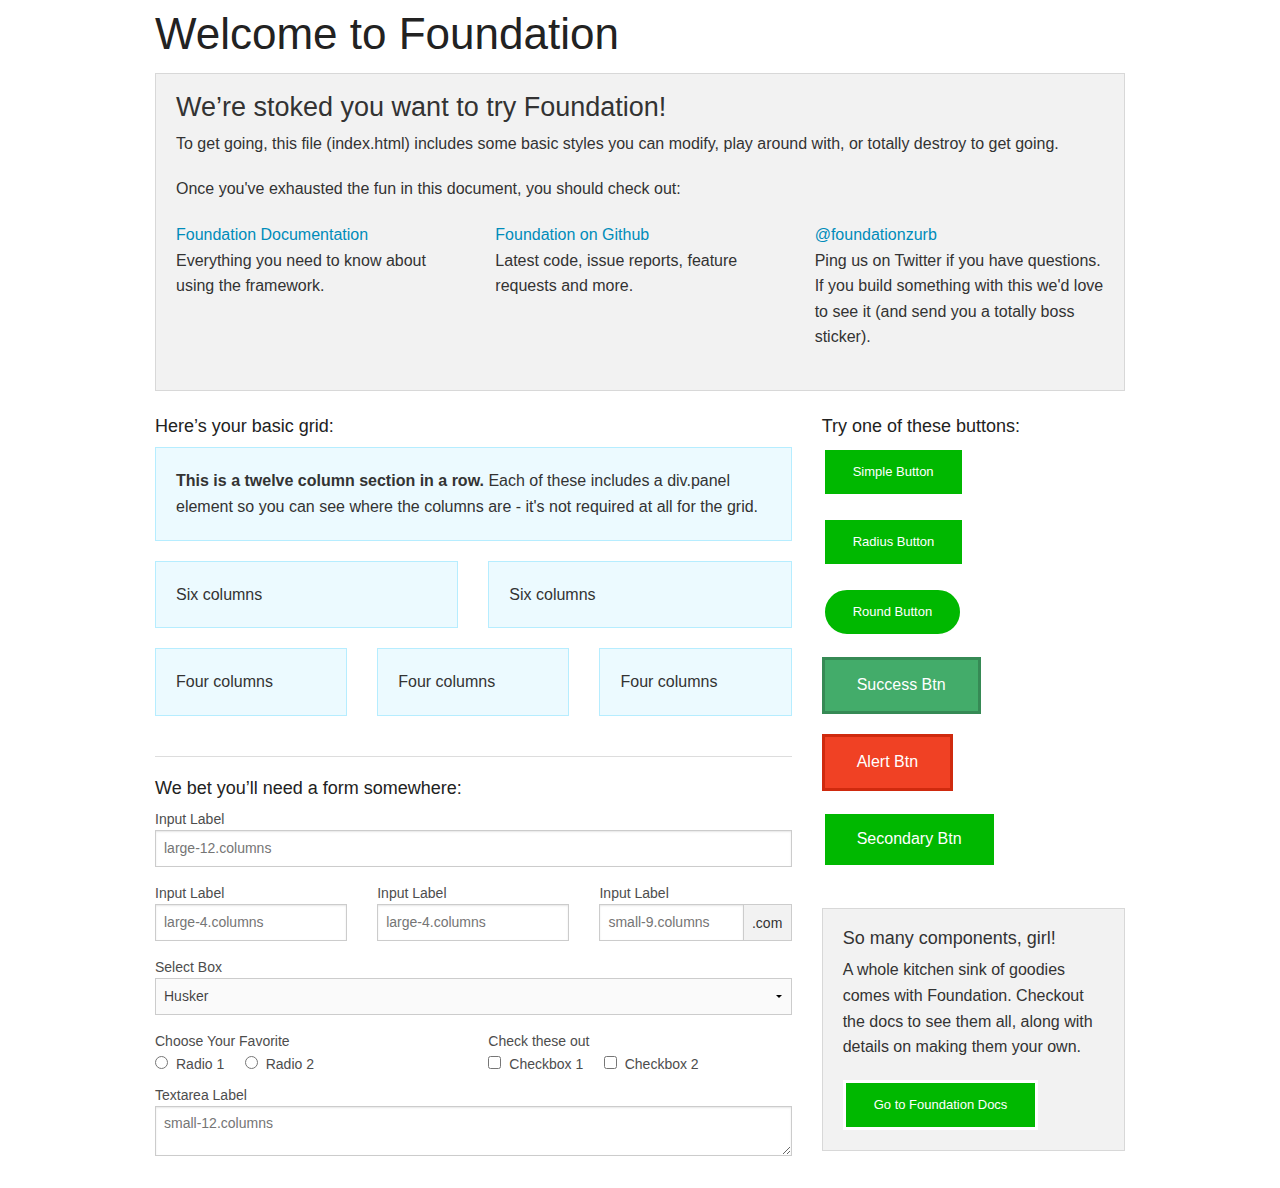
<file: foundation-5.4.0/index.html>
<!doctype html>
<html class="no-js" lang="en">
  <head>
    <meta charset="utf-8" />
    <meta name="viewport" content="width=device-width, initial-scale=1.0" />
    <title>Foundation | Welcome</title>
    <link rel="stylesheet" href="css/foundation.css" />
    <script src="js/vendor/modernizr.js"></script>
  </head>
  <body>
    
    <div class="row">
      <div class="large-12 columns">
        <h1>Welcome to Foundation</h1>
      </div>
    </div>
    
    <div class="row">
      <div class="large-12 columns">
      	<div class="panel">
	        <h3>We&rsquo;re stoked you want to try Foundation! </h3>
	        <p>To get going, this file (index.html) includes some basic styles you can modify, play around with, or totally destroy to get going.</p>
	        <p>Once you've exhausted the fun in this document, you should check out:</p>
	        <div class="row">
	        	<div class="large-4 medium-4 columns">
	    		<p><a href="http://foundation.zurb.com/docs">Foundation Documentation</a><br />Everything you need to know about using the framework.</p>
	    	</div>
	        	<div class="large-4 medium-4 columns">
	        		<p><a href="http://github.com/zurb/foundation">Foundation on Github</a><br />Latest code, issue reports, feature requests and more.</p>
	        	</div>
	        	<div class="large-4 medium-4 columns">
	        		<p><a href="http://twitter.com/foundationzurb">@foundationzurb</a><br />Ping us on Twitter if you have questions. If you build something with this we'd love to see it (and send you a totally boss sticker).</p>
	        	</div>        
					</div>
      	</div>
      </div>
    </div>

    <div class="row">
      <div class="large-8 medium-8 columns">
        <h5>Here&rsquo;s your basic grid:</h5>
        <!-- Grid Example -->

        <div class="row">
          <div class="large-12 columns">
            <div class="callout panel">
              <p><strong>This is a twelve column section in a row.</strong> Each of these includes a div.panel element so you can see where the columns are - it's not required at all for the grid.</p>
            </div>
          </div>
        </div>
        <div class="row">
          <div class="large-6 medium-6 columns">
            <div class="callout panel">
              <p>Six columns</p>
            </div>
          </div>
          <div class="large-6 medium-6 columns">
            <div class="callout panel">
              <p>Six columns</p>
            </div>
          </div>
        </div>
        <div class="row">
          <div class="large-4 medium-4 small-4 columns">
            <div class="callout panel">
              <p>Four columns</p>
            </div>
          </div>
          <div class="large-4 medium-4 small-4 columns">
            <div class="callout panel">
              <p>Four columns</p>
            </div>
          </div>
          <div class="large-4 medium-4 small-4 columns">
            <div class="callout panel">
              <p>Four columns</p>
            </div>
          </div>
        </div>
        
        <hr />
                
        <h5>We bet you&rsquo;ll need a form somewhere:</h5>
        <form>
				  <div class="row">
				    <div class="large-12 columns">
				      <label>Input Label</label>
				      <input type="text" placeholder="large-12.columns" />
				    </div>
				  </div>
				  <div class="row">
				    <div class="large-4 medium-4 columns">
				      <label>Input Label</label>
				      <input type="text" placeholder="large-4.columns" />
				    </div>
				    <div class="large-4 medium-4 columns">
				      <label>Input Label</label>
				      <input type="text" placeholder="large-4.columns" />
				    </div>
				    <div class="large-4 medium-4 columns">
				      <div class="row collapse">
				        <label>Input Label</label>
				        <div class="small-9 columns">
				          <input type="text" placeholder="small-9.columns" />
				        </div>
				        <div class="small-3 columns">
				          <span class="postfix">.com</span>
				        </div>
				      </div>
				    </div>
				  </div>
				  <div class="row">
				    <div class="large-12 columns">
				      <label>Select Box</label>
				      <select>
				        <option value="husker">Husker</option>
				        <option value="starbuck">Starbuck</option>
				        <option value="hotdog">Hot Dog</option>
				        <option value="apollo">Apollo</option>
				      </select>
				    </div>
				  </div>
				  <div class="row">
				    <div class="large-6 medium-6 columns">
				      <label>Choose Your Favorite</label>
				      <input type="radio" name="pokemon" value="Red" id="pokemonRed"><label for="pokemonRed">Radio 1</label>
				      <input type="radio" name="pokemon" value="Blue" id="pokemonBlue"><label for="pokemonBlue">Radio 2</label>
				    </div>
				    <div class="large-6 medium-6 columns">
				      <label>Check these out</label>
				      <input id="checkbox1" type="checkbox"><label for="checkbox1">Checkbox 1</label>
				      <input id="checkbox2" type="checkbox"><label for="checkbox2">Checkbox 2</label>
				    </div>
				  </div>
				  <div class="row">
				    <div class="large-12 columns">
				      <label>Textarea Label</label>
				      <textarea placeholder="small-12.columns"></textarea>
				    </div>
				  </div>
				</form>
      </div>     

      <div class="large-4 medium-4 columns">
			  <h5>Try one of these buttons:</h5>
			  <p><a href="#" class="small button">Simple Button</a><br/>
        <a href="#" class="small radius button">Radius Button</a><br/>
        <a href="#" class="small round button">Round Button</a><br/>            
        <a href="#" class="medium success button">Success Btn</a><br/>
        <a href="#" class="medium alert button">Alert Btn</a><br/>
        <a href="#" class="medium secondary button">Secondary Btn</a></p>           
				<div class="panel">
        	<h5>So many components, girl!</h5>
        	<p>A whole kitchen sink of goodies comes with Foundation. Checkout the docs to see them all, along with details on making them your own.</p>
        	<a href="http://foundation.zurb.com/docs/" class="small button">Go to Foundation Docs</a>          
        </div>
      </div>
    </div>
    
    <script src="js/vendor/jquery.js"></script>
    <script src="js/foundation.min.js"></script>
    <script>
      $(document).foundation();
    </script>
  </body>
</html>
</file>
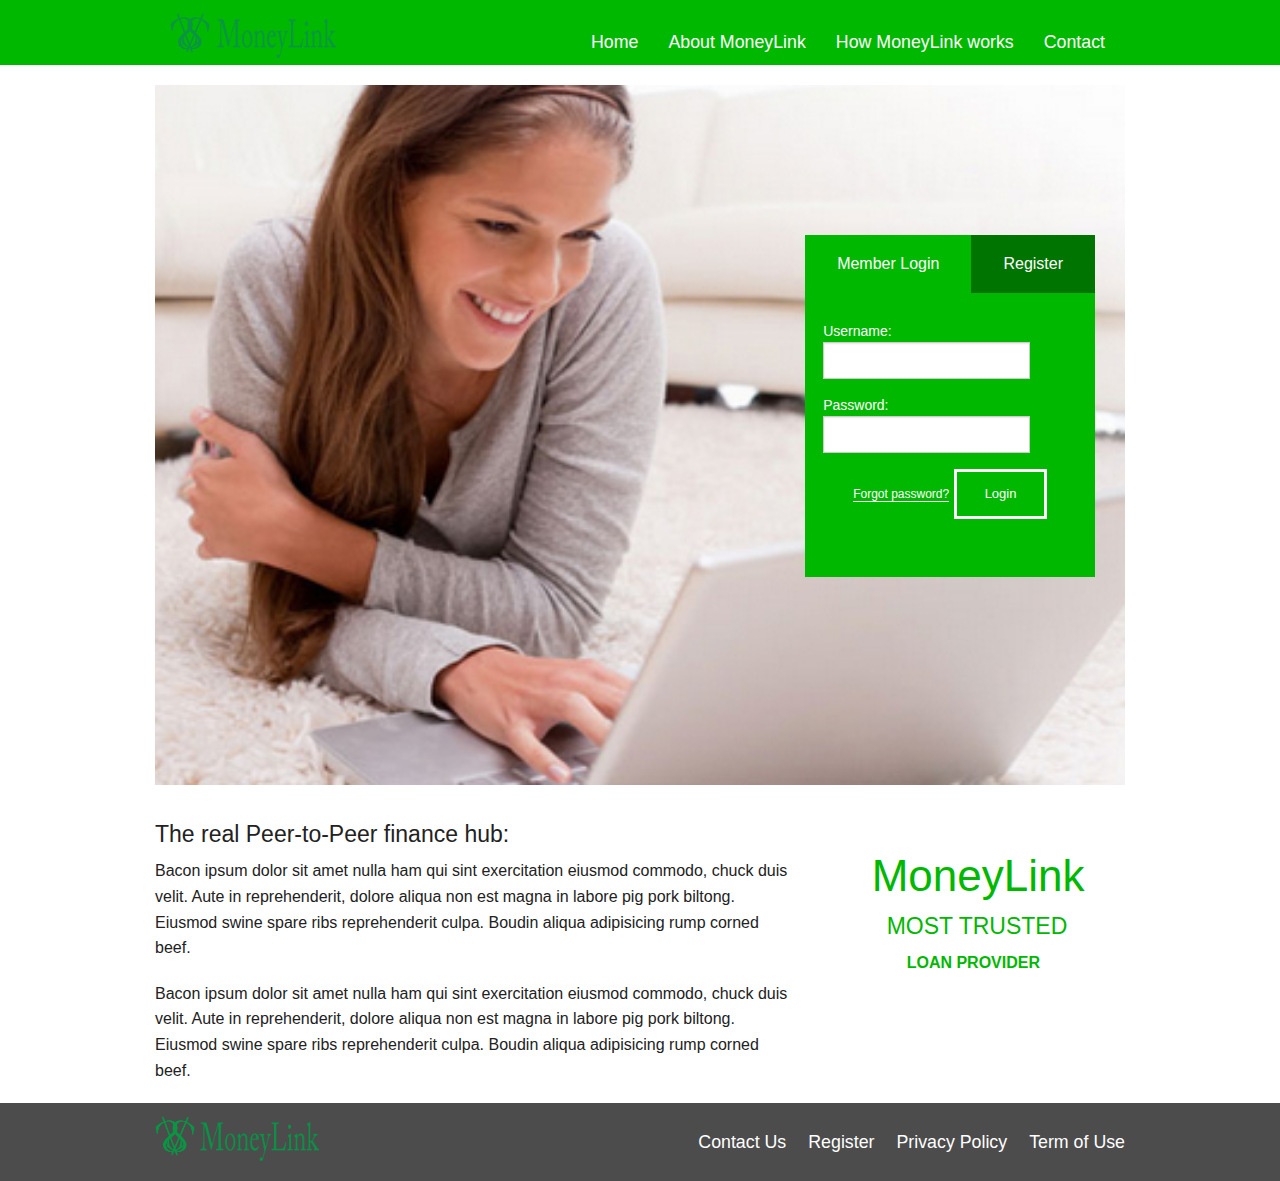
<file: views/index.html>
<!DOCTYPE html>
<header>
  <link rel="stylesheet" href="../foundation-5.4.0/css/foundation.css">
  <link rel="stylesheet" href="../foundation-5.4.0/css/css_self.css">
</header>
<body>

  <! navigation bar -->
      <nav class="top-bar" data-topbar role="navigation">
        <ul class="title-area">
          <li class="name">
           <img id="logo" src="../foundation-5.4.0/img/logos.png">
           <img id="font" src="../foundation-5.4.0/img/font.png">
           <!--             <a href="/">MoneyLink</a></h1> -->
         </li>
         <!-- Remove the class "menu-icon" to get rid of menu icon. Take out "Menu" to just have icon alone -->
         <li class="toggle-topbar menu-icon"><a href="#"><span>Menu</span></a></li>
       </ul>
       <section class="top-bar-section">
        <!-- Right Nav Section -->
        <ul class="right">
          <li><a href="/">Home</a></li>
          <li><a href="#">About MoneyLink</a></li>
          <li><a href="#">How MoneyLink works</a></li>
          <li><a href="#">Contact</a></li>
        </ul>
      </section>
    </nav>


<div class="row" id="row_height">
  <div class="large-12 columns">
    <div id="back_pic" class="large-12 columns">
      <div class="right">
        <div class="large-12 columns" id="login">


          <! login and register box -->

          <ul class="tabs" data-tab role="tablist">
            <li class="tab-title active" role="presentational"><a href="#panel2-1" role="tab" tabindex="0" aria-selected="true" controls="panel2-1">Member Login</a></li>
            <li class="tab-title" role="presentational"><a href="#panel2-2" role="tab" tabindex="0"aria-selected="false" controls="panel2-2">Register</a></li>
          </ul>

          <div class="tabs-content" id="login_tab">
            <section role="tabpanel" aria-hidden="false" class="content active" id="panel2-1">
              <form>
                <div class="row">
                  <div class="large-10 columns">
                    <label id="label">Username:
                      <input type="text"/>
                    </label>
                  </div>
                </div>
                <div class="row">
                  <div class="large-10 columns">
                    <label id="label">Password:
                      <input type="text"/>
                    </label>
                  </div>
                </div>
                <p><a href="#" id="pw">Forgot password?</a>
                  <a href="#" class="secondary small button">Login</a></p>

                </form>
              </section>

              <section role="tabpanel" aria-hidden="true" class="content" id="panel2-2">
                <form>
                  <div class="row">
                    <div class="large-10 columns">
                      <div class="row">
                        <div class="large-4 columns">
                          <label for="right-label" class="right inline" id="label">Email Address*:</label>
                        </div>
                        <div class="large-7 columns">
                          <input type="text" id="right-label">
                          <div class="right">
                            <a class="round tiny button">Check Availability</a>
                          </div>
                        </div>
                      </div>
                    </div>
                  </div>


                  <div class="row">
                    <div class="small-10 columns">
                      <div class="row">
                        <div class="small-4 columns">
                          <label for="right-label" class="right inline" id="label">Password*:</label>
                        </div>
                        <div class="small-7 columns">
                          <input type="text" id="right-label">
                        </div>
                      </div>
                    </div>
                  </div>
                  <div class="row">
                    <div class="small-10 columns">
                      <div class="row">
                        <div class="small-5 columns">
                          <label for="right-label" class="right inline" id="label">Retype Password*:</label>
                        </div>
                        <div class="small-7 columns">
                          <input type="text" id="right-label">
                        </div>
                      </div>
                    </div>
                  </div>

                  <div class="row">
                    <div class="small-10 columns">
                     <input id="checkbox1" type="checkbox"><label for="checkbox1" id="label">I have read and accept terms and conditions</label>
                     <div class="right" id="register_button">
                       <p><a href="#" class="secondary small button">Register</a></p>
                     </div>
                   </div>
                 </div>
               </form>
             </section>
           </div>
         </div>
       </div>
     </div>
   </div>
 </div>


 <div class="row">

  <div class="large-8 columns">
    <h4>The real Peer-to-Peer finance hub:</h4>
    <p>Bacon ipsum dolor sit amet nulla ham qui sint exercitation eiusmod commodo, chuck duis velit. Aute in reprehenderit, dolore aliqua non est magna in labore pig pork biltong. Eiusmod swine spare ribs reprehenderit culpa. Boudin aliqua adipisicing rump corned beef.</p>
    <p>Bacon ipsum dolor sit amet nulla ham qui sint exercitation eiusmod commodo, chuck duis velit. Aute in reprehenderit, dolore aliqua non est magna in labore pig pork biltong. Eiusmod swine spare ribs reprehenderit culpa. Boudin aliqua adipisicing rump corned beef.</p>
  </div>

  <div class="large-4 columns">
    <h1 id="word1">MoneyLink</h1>
    <h4 id="word2">MOST TRUSTED</h4>
    <p id="word3">LOAN PROVIDER</p>
  </div>

</div>



<footer>
    <div class="row">
      <div class="large-6 columns">
        <p><img id="logo" src="../foundation-5.4.0/img/logos.png">
                   <img id="font" src="../foundation-5.4.0/img/font.png"></p>
      </div>
      <div class="large-6 columns">
        <ul class="inline-list right">
          <li><a href="#" id="bottom_links">Contact Us</a></li>
          <li><a href="#" id="bottom_links">Register</a></li>
          <li><a href="#" id="bottom_links">Privacy Policy</a></li>
          <li><a href="#" id="bottom_links">Term of Use</a></li>
        </ul>
      </div>
    </div>

  <script src="../foundation-5.4.0/js/vendor/jquery.js"></script>
  <script src="../foundation-5.4.0/js/foundation/foundation.js"></script>
  <script src="../foundation-5.4.0/js/foundation/foundation.topbar.js"></script>
  <script src="../foundation-5.4.0/js/foundation/foundation.tab.js"></script> 
  <script>
  $(document).foundation();
  </script>   
</body>
</html>
</file>
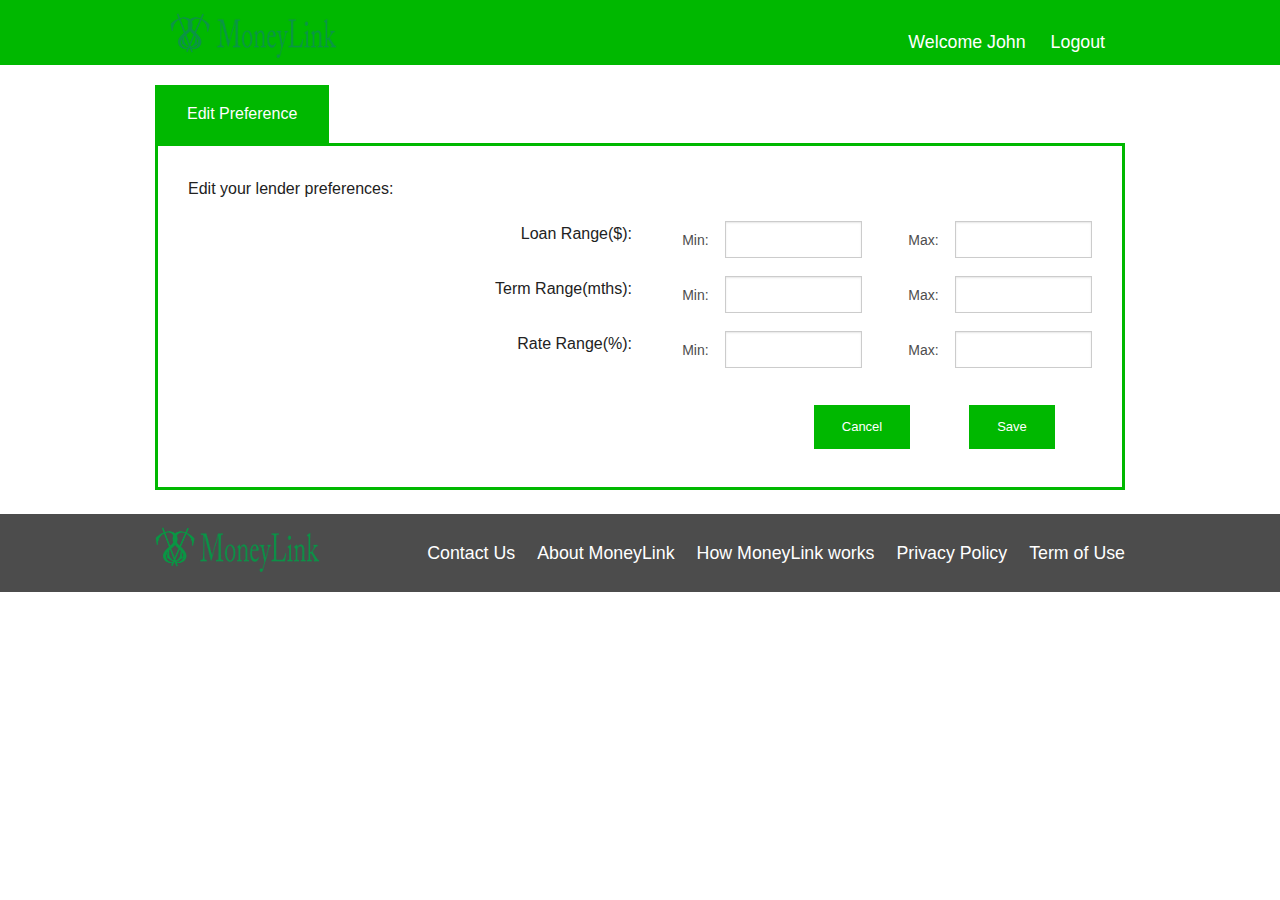
<file: views/editprefs.html>
<!DOCTYPE html>
<header>
  <link rel="stylesheet" href="../foundation-5.4.0/css/foundation.css">
  <link rel="stylesheet" href="../foundation-5.4.0/css/css_self.css">

</header>
<body>


  <! navigation bar -->

  <nav class="top-bar" data-topbar role="navigation">
    <ul class="title-area">
      <li class="name">
       <img id="logo" src="../foundation-5.4.0/img/logos.png">
       <img id="font" src="../foundation-5.4.0/img/font.png">
     </li>
     <!-- Remove the class "menu-icon" to get rid of menu icon. Take out "Menu" to just have icon alone -->
     <li class="toggle-topbar menu-icon"><a href="index.html"><span>Menu</span></a></li>
   </ul>
   <section class="top-bar-section">
    <!-- Right Nav Section -->
    <ul class="right">
      <li><a href="#" id="welcome">Welcome John</a></li> 
      <li><a href="index.html">Logout</a></li>

    </ul>
  </section>
</nav>


<div class="row">
  <div class="large-12 columns">

    <! tab titles -->
    <ul class="tabs" data-tab role="tablist">
      <li class="tab-title active" role="presentational"><a href="#panel2-1" role="tab" tabindex="0" aria-selected="true" controls="panel2-1">Edit Preference</a></li>
    </ul>

    <div class="tabs-content"  id="main_tab">

      <! edit preference page -->
      <section role="tabpanel" aria-hidden="false" class="content active" id="panel2-1">
        <div class="large-12 columns">
          <p>Edit your lender preferences:</p>
          <form>
            <div class="row">
              <div class="large-12 columns"  id="prefs_form">
                <div class="row">
                    <div class="large-6 columns">
                      <div class="right inline">
                      <p>Loan Range($):
                        </div>
                      </div>
                        <div class="large-1 columns">
                    <label for="right-label" class="right inline">Min:</label>
                  </div>
                  <div class="large-2 columns">
                    <input type="text" id="right-label">
                  </div>
                  <div class="large-1 columns">
                    <label for="right-label" class="right inline">Max:</label>
                  </div>
                  <div class="large-2 columns">
                    <input type="text" id="right-label">
                  </div>
                  </p>
                  
                </div>
              </div>
            </div>

            <div class="row">
              <div class="large-12 columns"  id="prefs_form">
                <div class="row">
                    <div class="large-6 columns">
                    <div class="right inline">
                      <p>Term Range(mths):
                        </div>
                      </div>
                        <div class="large-1 columns">
                    <label for="right-label" class="right inline">Min:</label>
                  </div>

                  <div class="large-2 columns">
                    <input type="text" id="right-label">
                  </div>
                  <div class="large-1 columns">
                    <label for="right-label" class="right inline">Max:</label>
                  </div>
                  <div class="large-2 columns">
                    <input type="text" id="right-label">
                  </div>
                  
                </div>
              </div>
            </div>
            
            <div class="row">
              <div class="large-12 columns"  id="prefs_form">
                <div class="row">
                    <div class="large-6 columns">
                      <div class="right inline">
                      <p>Rate Range(%):
                        </div>
                      </div>
                        <div class="large-1 columns">
                    <label for="right-label" class="right inline">Min:</label>
                  </div>

                  <div class="large-2 columns">
                    <input type="text" id="right-label">
                  </div>
                  <div class="large-1 columns">
                    <label for="right-label" class="right inline">Max:</label>
                  </div>
                  <div class="large-2 columns">
                    <input type="text" id="right-label">
                  </div>
                  
                </div>
              </div>
            </div>
            
            </form>
          <div class="right" id="submit_button"> 
           <a href="#" class="secondary small button">Save</a>
         </div>
         <div class="right" id="cancel_button"> 
           <a href="#" class="secondary small button">Cancel</a>
         </div>
            </div>

          </div>
        </section>
      </div>
    </div>
  </div>




<footer>
  <div class="row">
    <div class="large-3 columns">
      <p><img id="logo" src="../foundation-5.4.0/img/logos.png">
       <img id="font" src="../foundation-5.4.0/img/font.png"></p>
     </div>
     <div class="large-9 columns">
      <ul class="inline-list right">
        <li><a href="#" id="bottom_links">Contact Us</a></li>
        <li><a href="#" id="bottom_links">About MoneyLink</a></li>
        <li><a href="#" id="bottom_links">How MoneyLink works</a></li>
        <li><a href="#" id="bottom_links">Privacy Policy</a></li>
        <li><a href="#" id="bottom_links">Term of Use</a></li>
      </ul>
    </div>
  </div>
</footer>

  <script src="../foundation-5.4.0/js/vendor/jquery.js"></script>
  <script src="../foundation-5.4.0/js/foundation/foundation.js"></script>
  <script src="../foundation-5.4.0/js/foundation/foundation.topbar.js"></script>
  <script src="../foundation-5.4.0/js/foundation/foundation.tab.js"></script>
  <script>
  $(document).foundation();
  </script>   
</body>
</html>
</file>
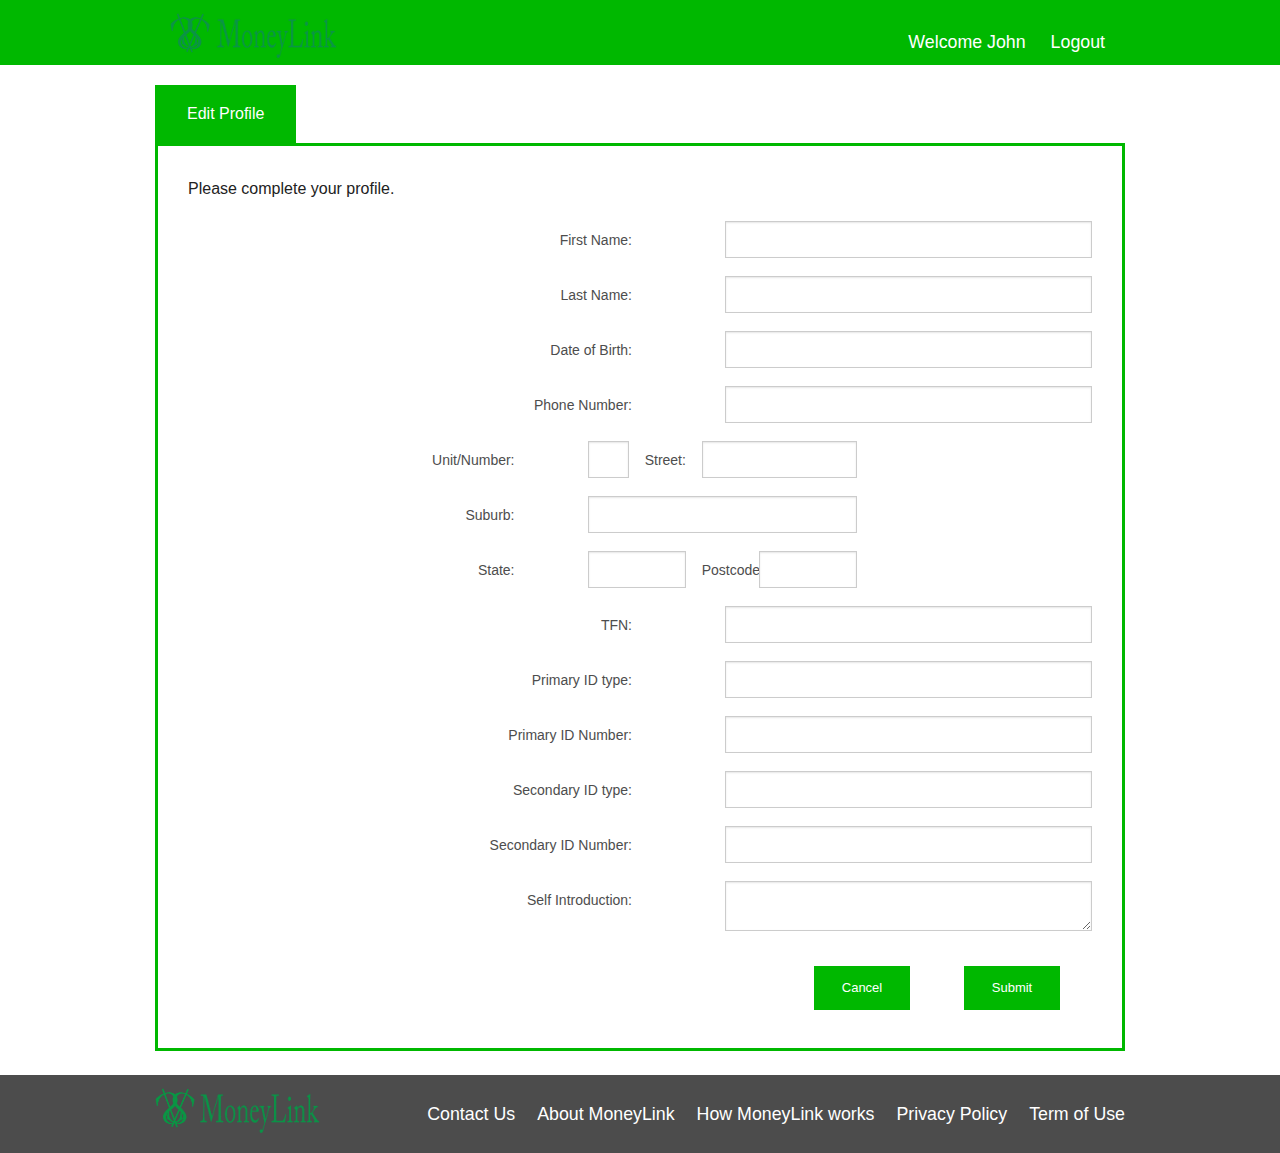
<file: views/editprofile.html>
<!DOCTYPE html>
<header>
  <link rel="stylesheet" href="../foundation-5.4.0/css/foundation.css">
  <link rel="stylesheet" href="../foundation-5.4.0/css/css_self.css">

</header>
<body>

  <! navigation bar -->

  <nav class="top-bar" data-topbar role="navigation">
    <ul class="title-area">
      <li class="name">
       <img id="logo" src="../foundation-5.4.0/img/logos.png">
       <img id="font" src="../foundation-5.4.0/img/font.png">
     </li>
     <!-- Remove the class "menu-icon" to get rid of menu icon. Take out "Menu" to just have icon alone -->
     <li class="toggle-topbar menu-icon"><a href="#"><span>Menu</span></a></li>
   </ul>
   <section class="top-bar-section">
    <!-- Right Nav Section -->
    <ul class="right">
      <li><a href="myprofile.html" id="welcome">Welcome John</a></li> 
      <li><a href="index.html">Logout</a></li>
    </ul>
  </section>
</nav>



<div class="row">
  <div class="large-12 columns">

    <! tab titles -->
    <ul class="tabs" data-tab role="tablist">
      <li class="tab-title active" role="presentational"><a href="#panel2-1" role="tab" tabindex="0" aria-selected="true" controls="panel2-1">Edit Profile</a></li>
    </ul>

    <div class="tabs-content"  id="main_tab">

      <! edit profile page -->
      <section role="tabpanel" aria-hidden="false" class="content active" id="panel2-1">
        <div class="large-12 columns">
          <p>Please complete your profile.</p>
          <form>
            <div class="row">
              <div class="large-12 columns"  id="profile_form">
                <div class="row">
                  <div class="large-6 columns">
                    <label for="right-label" class="right inline">First Name:</label>
                  </div>
                  <div class="large-5 columns">
                    <input type="text" id="right-label">
                  </div>
                </div>
              </div>
            </div>


            <div class="row">
              <div class="large-12 columns" id="profile_form">
                <div class="row">
                  <div class="large-6 columns">
                    <label for="right-label" class="right inline">Last Name:</label>
                  </div>
                  <div class="large-5 columns">
                    <input type="text" id="right-label">
                  </div>
                </div>
              </div>
            </div>
            <div class="row">
              <div class="large-12 columns" id="profile_form">
                <div class="row">
                  <div class="large-6 columns">
                    <label for="right-label" class="right inline">Date of Birth:</label>
                  </div>
                  <div class="large-5 columns">
                    <input type="text" id="right-label">
                  </div>
                </div>
              </div>
            </div>
            <div class="row">
              <div class="large-12 columns" id="profile_form">
                <div class="row">
                  <div class="large-6 columns">
                    <label for="right-label" class="right inline">Phone Number:</label>
                  </div>
                  <div class="large-5 columns">
                    <input type="text" id="right-label">
                  </div>
                </div>
              </div>
            </div>
            <div class="row">
              <div class="large-12 columns" id="profile_form2">
                <div class="row">
                  <div class="large-6 columns">
                    <label for="right-label" class=" right inline">Unit/Number:</label>
                  </div>
                  <div class="large-1 columns"id="space">n
                  </div>
                  <div class="large-1 columns">
                    <input type="text" id="right-label">
                  </div>
                  <div class="large-1 columns">
                    <label for="right-label" class="right inline">Street:</label>
                  </div>
                  <div class="large-3 columns">
                    <input type="text" id="right-label">
                  </div>
                </div>
              </div>
            </div>
            <div class="row">
              <div class="large-12 columns" id="profile_form2">
                <div class="row">
                  <div class="large-6 columns">
                    <label for="right-label" class=" right inline">Suburb:</label>
                  </div>
                  <div class="large-1 columns" id="space">n
                  </div>
                  <div class="large-5 columns">
                    <input type="text" id="right-label">
                  </div>
                </div>
              </div>
            </div>
            <div class="row">
              <div class="large-12 columns" id="profile_form2">
                <div class="row">
                  <div class="large-6 columns">
                    <label for="right-label" class=" right inline">State:</label>
                  </div>
                  <div class="large-1 columns" id="space">n
                  </div>
                  <div class="large-2 columns">
                    <input type="text" id="right-label">
                  </div>
                  <div class="large-1 columns">
                    <label for="right-label" class=" right inline">Postcode:</label>
                  </div>
                  <div class="large-2 columns">
                    <input type="text" id="right-label">
                  </div>
                </div>
              </div>
            </div>
            <div class="row">
              <div class="large-12 columns" id="profile_form">
                <div class="row">
                  <div class="large-6 columns">
                    <label for="right-label" class="right inline">TFN:</label>
                  </div>
                  <div class="large-5 columns">
                    <input type="text" id="right-label">
                  </div>
                </div>
              </div>
            </div>
            <div class="row">
              <div class="large-12 columns" id="profile_form">
                <div class="row">
                  <div class="large-6 columns">
                    <label for="right-label" class="right inline">Primary ID type:</label>
                  </div>
                  <div class="large-5 columns">
                    <input type="text" id="right-label">
                  </div>
                </div>
              </div>
            </div>
            <div class="row">
              <div class="large-12 columns" id="profile_form">
                <div class="row">
                  <div class="large-6 columns">
                    <label for="right-label" class="right inline">Primary ID Number:</label>
                  </div>
                  <div class="large-5 columns">
                    <input type="text" id="right-label">
                  </div>
                </div>
              </div>
            </div>
            <div class="row">
              <div class="large-12 columns" id="profile_form">
                <div class="row">
                  <div class="large-6 columns">
                    <label for="right-label" class="right inline">Secondary ID type:</label>
                  </div>
                  <div class="large-5 columns">
                    <input type="text" id="right-label">
                  </div>
                </div>
              </div>
            </div>
            <div class="row">
              <div class="large-12 columns" id="profile_form">
                <div class="row">
                  <div class="large-6 columns">
                    <label for="right-label" class="right inline">Secondary ID Number:</label>
                  </div>
                  <div class="large-5 columns">
                    <input type="text" id="right-label">
                  </div>
                </div>
              </div>
            </div>
            <div class="row">
              <div class="large-12 columns" id="profile_form">
                <div class="row">
                  <div class="large-6 columns">
                    <label for="right-label" class="right inline">Self Introduction:</label>
                  </div>
                  <div class="large-5 columns">
                    <textarea type="text" id="right-label"></textarea>
                  </div>
                </div>
              </div>
            </div>
          </form>
          
          <div class="right" id="submit_button"> 
           <a href="#" class="secondary small button">Submit</a>
         </div>
         <div class="right" id="cancel_button"> 
           <a href="#" class="secondary small button">Cancel</a>
         </div>

       </div>
     </section>
   </div>
 </div>
</div>



<! footer -->
<footer>

  <div class="row">
    <div class="large-3 columns">
      <p><img id="logo" src="../foundation-5.4.0/img/logos.png">
       <img id="font" src="../foundation-5.4.0/img/font.png"></p>
     </div>
     <div class="large-9 columns">
      <ul class="inline-list right">
        <li><a href="#" id="bottom_links">Contact Us</a></li>
        <li><a href="#" id="bottom_links">About MoneyLink</a></li>
        <li><a href="#" id="bottom_links">How MoneyLink works</a></li>
        <li><a href="#" id="bottom_links">Privacy Policy</a></li>
        <li><a href="#" id="bottom_links">Term of Use</a></li>
      </ul>
    </div>
  </div>

</footer>

<script src="../foundation-5.4.0/js/vendor/jquery.js"></script>
<script src="../foundation-5.4.0/js/foundation/foundation.js"></script>
<script src="../foundation-5.4.0/js/foundation/foundation.topbar.js"></script>
<script src="../foundation-5.4.0/js/foundation/foundation.tab.js"></script>
<script>
$(document).foundation();
</script>   
</body>
</html>
</file>
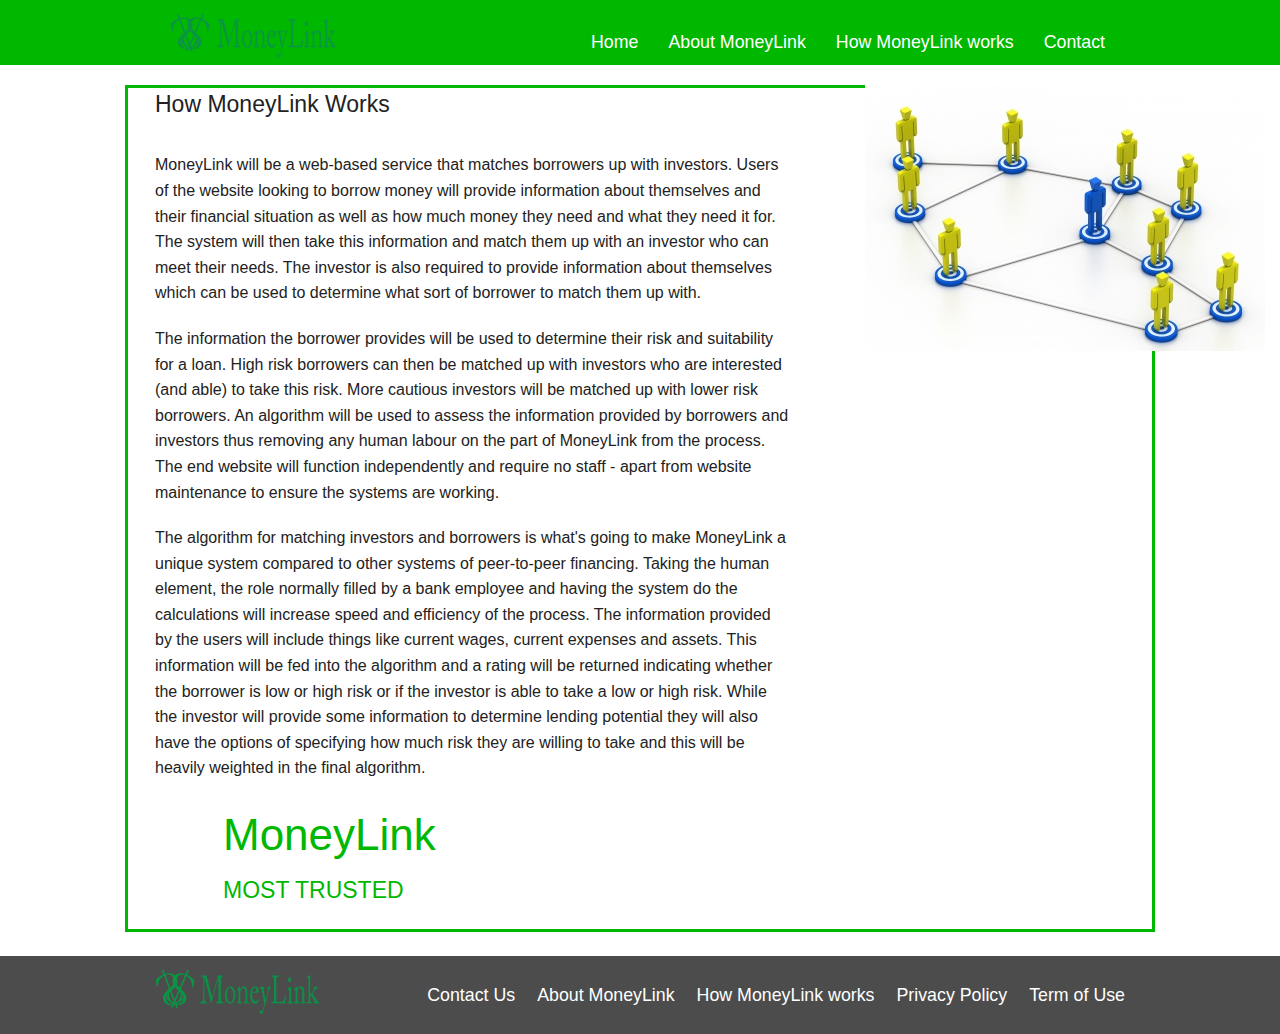
<file: views/hworks.html>
<!DOCTYPE html>
<header>
  <link rel="stylesheet" href="/foundation-5.4.0/css/foundation.css">
  <link rel="stylesheet" href="/foundation-5.4.0/css/css_self.css">

</header>
<body>


    <! navigation bar -->
      <nav class="top-bar" data-topbar role="navigation">
        <ul class="title-area">
          <li class="name">
           <img id="logo" src="/foundation-5.4.0/img/logos.png">
           <img id="font" src="/foundation-5.4.0/img/font.png">
           <!--             <a href="/">MoneyLink</a></h1> -->
         </li>
         <!-- Remove the class "menu-icon" to get rid of menu icon. Take out "Menu" to just have icon alone -->
         <li class="toggle-topbar menu-icon"><a href="#"><span>Menu</span></a></li>
       </ul>
       <section class="top-bar-section">
        <!-- Right Nav Section -->
        <ul class="right">
          <li><a href="index.html">Home</a></li>
          <li><a href="about_moneylink.html">About MoneyLink</a></li>
          <li><a href="hworks.html">How MoneyLink works</a></li>
          <li><a href="#">Contact</a></li>
        </ul>
      </section>
    </nav>

<!--pic in the right-->
<div class="right">

        <div class="large-12 columns" id="hwors">
        <img src="../foundation-5.4.0/img/hworks.jpg" />

</div>

</div>
<!--context in the left-->
<div class="row">
 <div class="row_left">
  <div class="large-8 columns">

    <h4 id="word4">How MoneyLink Works</h4>
    </br>
<p>
MoneyLink will be a web-based service that matches borrowers up with investors. 
Users of the website looking to borrow money will provide information about themselves and their financial situation as well as how much money they need and what they need it for. 
The system will then take this information and match them up with an investor who can meet their needs. 
The investor is also required to provide information about themselves which can be used to determine what sort of borrower to match them up with.
</p>
<p>
The information the borrower provides will be used to determine their risk and suitability for a loan. 
High risk borrowers can then be matched up with investors who are interested (and able) to take this risk. 
More cautious investors will be matched up with lower risk borrowers. 
An algorithm will be used to assess the information provided by borrowers and investors thus removing any human labour on the part of MoneyLink from the process. 
The end website will function independently and require no staff - apart from website maintenance to ensure the systems are working. 
</p>
<p>
The algorithm for matching investors and borrowers is what's going to make MoneyLink a unique system compared to other systems of peer-to-peer financing. 
Taking the human element, the role normally filled by a bank employee and having the system do the calculations will increase speed and efficiency of the process. 
The information provided by the users will include things like current wages, current expenses and assets. 
This information will be fed into the algorithm and a rating will be returned indicating whether the borrower is low or high risk or if the investor is able to take a low or high risk. 
While the investor will provide some information to determine lending potential they will also have the options of specifying how much risk they are willing to take and this will be heavily weighted in the final algorithm. 
</p>
</div>
<div class="row">
<div class="tabs-content"  id="main_tab">
  <div class="large-4 columns">
    <h1 id="word2">MoneyLink</h1>
    <h4 id="word2">MOST TRUSTED</h4>
    </div>
</div>
  
</div>
</div>
  </div>



<footer>
  <div class="row">
    <div class="large-3 columns">
      <p><img id="logo" src="/foundation-5.4.0/img/logos.png">
       <img id="font" src="/foundation-5.4.0/img/font.png"></p>
     </div>
     <div class="large-9 columns">
      <ul class="inline-list right">
        <li><a href="#" id="bottom_links">Contact Us</a></li>
        <li><a href="about_moneylink.html" id="bottom_links">About MoneyLink</a></li>
        <li><a href="hworks.html" id="bottom_links">How MoneyLink works</a></li>
        <li><a href="#" id="bottom_links">Privacy Policy</a></li>
        <li><a href="#" id="bottom_links">Term of Use</a></li>
      </ul>
    </div>
  </div>
</footer>

  <script src="/foundation-5.4.0/js/vendor/jquery.js"></script>
  <script src="/foundation-5.4.0/js/foundation/foundation.js"></script>
  <script src="/foundation-5.4.0/js/foundation/foundation.topbar.js"></script>
  <script src="/foundation-5.4.0/js/foundation/foundation.tab.js"></script>
  <script>
  $(document).foundation();
  </script>   
</body>
</html>
</file>
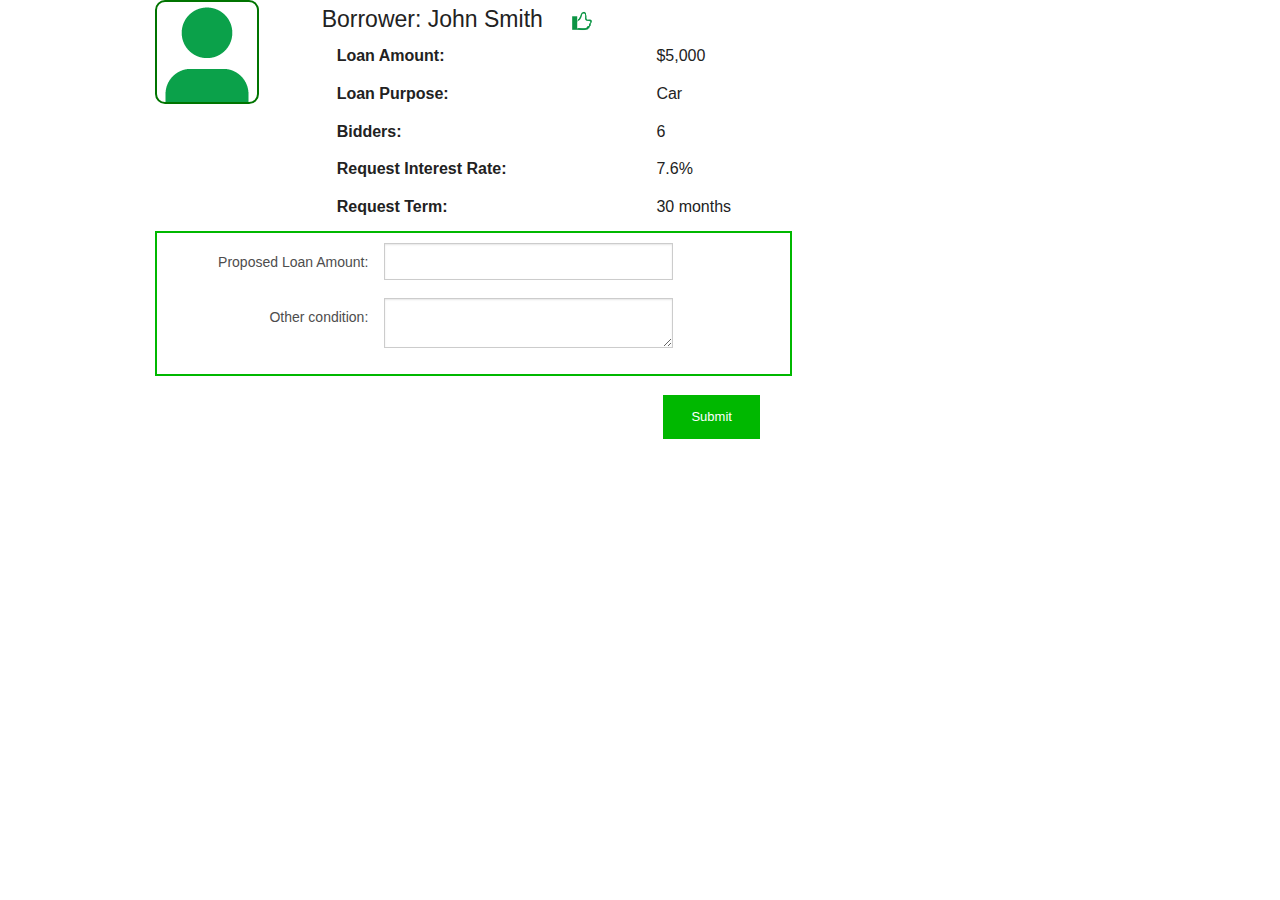
<file: views/make_bid.html>
<!DOCTYPE html>
<header>
  <link rel="stylesheet" href="../foundation-5.4.0/css/foundation.css">
  <link rel="stylesheet" href="../foundation-5.4.0/css/css_self.css">

</header>
<body>

<div class="row">
  <div class="large-12 columns">

    <! tab titles -->

      <! make bid page -->
<!--       <div class="row">  
      <div class="large-12 columns"> -->
          <div class="row">
          <div class="large-2 columns">
            <img src="../foundation-5.4.0/img/profile_pic.png" alt="Profile picture" class="profile_pic"/>
          </div>
          
          <div class="large-10 columns">
            <h4>Borrower: John Smith 
            <img src="../foundation-5.4.0/img/Thumbs-Up.png" alt="Thumbs Up" class="thumb" /></h4>
              <div class="large-10 columns">
            <dl>
                <dt>Loan Amount:</dt>
                <dd>$5,000</dd>
                <dt>Loan Purpose:</dt>
                <dd>Car</dd>
                <dt>Bidders:</dt>
                <dd>6</dd>
                <dt>Request Interest Rate:</dt>
                <dd>7.6%</dd>
                <dt>Request Term:</dt>
                <dd>30 months</dd>
              
            </dl>
            </div>
            </div>
            </div>
<!--             </div>
            </div> -->
            <!-- </div> -->
            <div class="row">  
      <div class="large-8 columns">
            <form id="bid_form">
            <div class="row">
              <div class="large-10 columns">
                <div class="row">
                  <div class="large-5 columns">
                    <label for="right-label" class="right inline">Proposed Loan Amount:</label>
                  </div>
                  <div class="large-7 columns">
                    <input type="text" id="right-label">
                  </div>
              </div>
              </div>
            </div>
            
            <div class="row">
              <div class="large-10 columns">
                <div class="row">
                  <div class="large-5 columns">
                    <label for="right-label" class="right inline">Other condition:</label>
                  </div>
                  <div class="large-7 columns">
                    <textarea type="text" id="right-label"></textarea>
                  </div>
                </div>
              </div>
            </div>
          </form>
          
          <div class="right" id="submit_button"> 
           <a href="#" class="secondary small button">Submit</a>
         </div>

       </div>
       </div>
       </div>
       </div>


<script src="../foundation-5.4.0/js/vendor/jquery.js"></script>
<script src="../foundation-5.4.0/js/foundation/foundation.js"></script>
<script src="../foundation-5.4.0/js/foundation/foundation.topbar.js"></script>
<script src="../foundation-5.4.0/js/foundation/foundation.tab.js"></script>
<script>
$(document).foundation();
</script>   
</body>
</html>
</file>
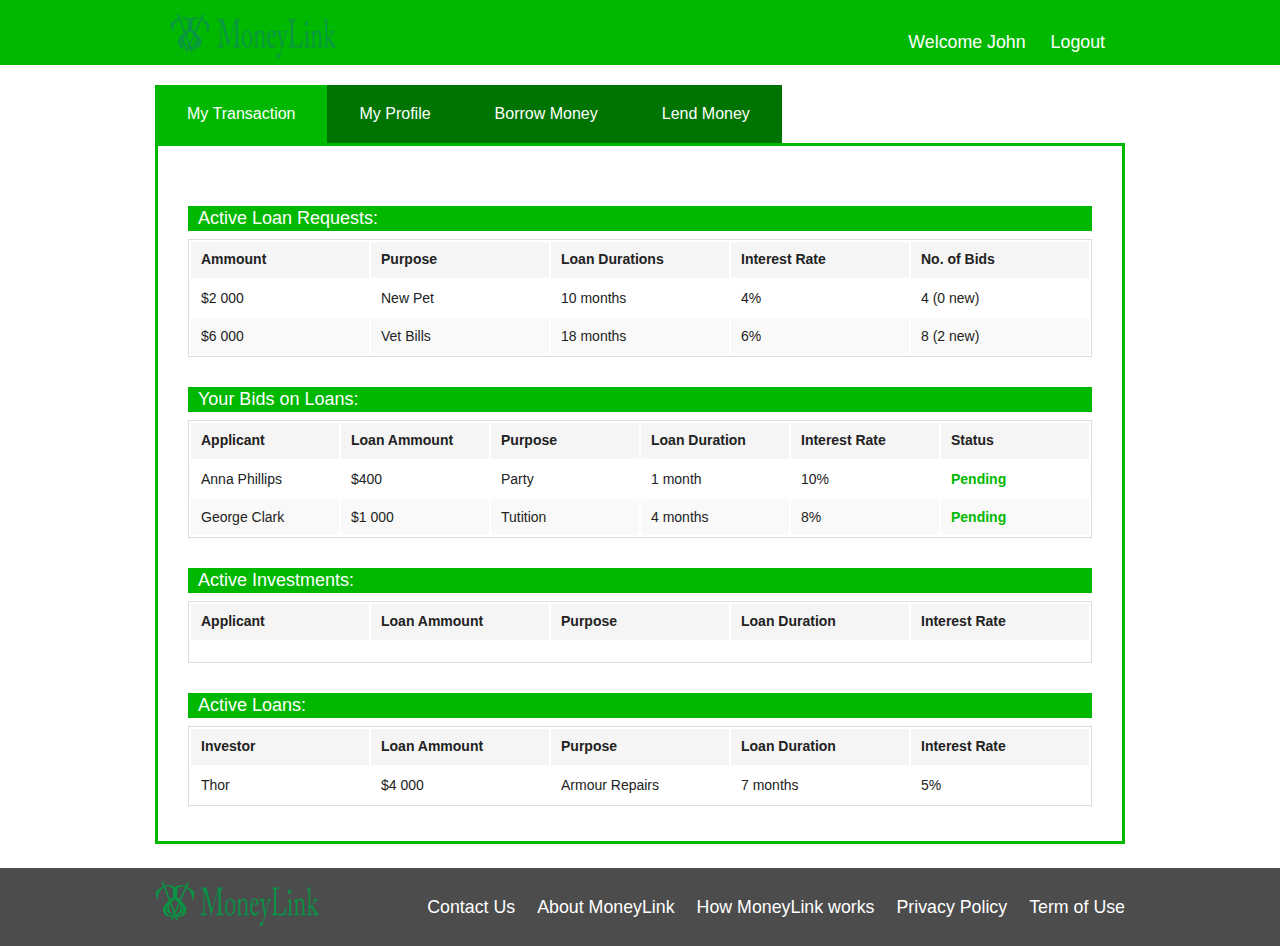
<file: views/myprofile.html>
<!DOCTYPE html>
<header>
  <link rel="stylesheet" href="../foundation-5.4.0/css/foundation.css">
  <link rel="stylesheet" href="../foundation-5.4.0/css/css_self.css">

</header>
<body>


  <! navigation bar -->

  <nav class="top-bar" data-topbar role="navigation">
    <ul class="title-area">
      <li class="name">
       <img id="logo" src="../foundation-5.4.0/img/logos.png">
       <img id="font" src="../foundation-5.4.0/img/font.png">
     </li>
     <!-- Remove the class "menu-icon" to get rid of menu icon. Take out "Menu" to just have icon alone -->
     <li class="toggle-topbar menu-icon"><a href="index.html"><span>Menu</span></a></li>
   </ul>
   <section class="top-bar-section">
    <!-- Right Nav Section -->
    <ul class="right">
      <li><a href="#" id="welcome">Welcome John</a></li> 
      <li><a href="index.html">Logout</a></li>

    </ul>
  </section>
</nav>


<div class="row">
  <div class="large-12 columns">

    <! tab titles -->
    <ul class="tabs" data-tab role="tablist">
      <li class="tab-title active" role="presentational"><a href="#panel2-1" role="tab" tabindex="0" aria-selected="true" controls="panel2-1">My Transaction</a></li>
      <li class="tab-title" role="presentational"><a href="#panel2-2" role="tab" tabindex="0"aria-selected="false" controls="panel2-2">My Profile</a></li>
      <li class="tab-title" role="presentational"><a href="#panel2-3" role="tab" tabindex="0"aria-selected="false" controls="panel2-3">Borrow Money</a></li>
      <li class="tab-title" role="presentational"><a href="#panel2-4" role="tab" tabindex="0"aria-selected="false" controls="panel2-4">Lend Money</a></li>
    </ul>

    <div class="tabs-content"  id="main_tab">

      <! my transaction page -->
      <section role="tabpanel" aria-hidden="false" class="content active" id="panel2-1">
        <div class="large-12 columns">
          <!-- <h3>My Transactions</h3> -->

          <h5 id="title_bg">Active Loan Requests:</h5>
          <table>
            <thead>
              <tr>
                <th>Ammount</th>
                <th>Purpose</th>
                <th>Loan Durations</th>
                <th>Interest Rate</th>
                <th>No. of Bids</th>
              </tr>
            </thead>
            <tbody>
              <tr>
                <td>$2 000</td>
                <td>New Pet</td>
                <td>10 months</td>
                <td>4%</td>
                <td>4 (0 new)</td>
              </tr>
              <tr>
                <td>$6 000</td>
                <td>Vet Bills</td>
                <td>18 months</td>
                <td>6%</td>
                <td>8 (2 new)</td>
              </tr>
            </tbody>
          </table>
          
          <h5 id="title_bg">Your Bids on Loans:</h5>
          <table>
            <thead>
              <tr>
                <th>Applicant</th>
                <th>Loan Ammount</th>
                <th>Purpose</th>
                <th>Loan Duration</th>
                <th>Interest Rate</th>
                <th>Status</th>
              </tr>
            </thead>
            <tbody>
              <tr>
                <td>Anna Phillips</td>
                <td>$400</td>
                <td>Party</td>
                <td>1 month</td>
                <td>10%</td>
                <td id="loan_status">Pending</td>
              </tr>
              <tr>
                <td>George Clark</td>
                <td>$1 000</td>
                <td>Tutition</td>
                <td>4 months</td>
                <td>8%</td>
                <td id="loan_status">Pending</td>
              </tr>
            </tbody> 
          </table>

          <h5 id="title_bg">Active Investments:</h5>
          <table>
            <thead>
              <tr>
                <th>Applicant</th>
                <th>Loan Ammount</th>
                <th>Purpose</th>
                <th>Loan Duration</th>
                <th>Interest Rate</th>
              </tr>
            </thead>
            <tbody>
              <tr>
                <td></td>
                <td></td>
                <td></td>
                <td></td>
                <td></td>
              </tr>
            </tbody>
          </table>

          <h5 id="title_bg">Active Loans:</h5>
          <table>
            <thead>
              <tr>
                <th>Investor</th>
                <th>Loan Ammount</th>
                <th>Purpose</th>
                <th>Loan Duration</th>
                <th>Interest Rate</th>
              </tr>
            </thead>
            <tbody>
              <tr>
                <td>Thor</td>
                <td>$4 000</td>
                <td>Armour Repairs</td>
                <td>7 months</td>
                <td>5%</td>
              </tr>
            </tbody>
          </table>
        </div>
      </section>

      <! my profile page -->
      <section role="tabpanel" aria-hidden="false" class="content" id="panel2-2">
        <div class="large-12 columns">
          <!-- <h3>My Profile</h3> -->
          <div class="right" id="apply_button"> 
            <a href="editprofile.html" class="button">Edit Profile</a>
          </div>
          <div class="large-2 columns">
            <img src="../foundation-5.4.0/img/profile_pic.png" alt="Profile picture" class="profile_pic"/>
          </div>
          <div class="large-4 columns">
            <h2>John Smith</h2>
            <dl class="inline-list right">
              <dt>Rating:</dt>
              <dd>
                <img src="../foundation-5.4.0/img/Thumbs-Up.png" alt="Thumbs Up" class="thumb" />
                <img src="../foundation-5.4.0/img/thumbs_down.png" alt="Thumbs Down" class="thumb" />
              </dd>
            </dl>
          </div>
          <div class="large-12 columns">
            <h4 id="title_bg">Introduction</h4>
            <p>Lorem ipsum dolor sit amet, consectetur adipiscing elit. Cras sit  amet suscipit mi. Quisque ullamcorper eleifend velit, id facilisis neque blandit id. Cras consequat et metus pretium facilisis. </p>

            <h4 id="title_bg">Personal Information</h4>
            <dl>
              <div class="large-6 columns">
                <dt>Location:</dt>
                <dd>Brisbane, Australia</dd>
                <dt>Household:</dt>
                <dd>Single Income</dd>
                <dt>Occupation:</dt>
                <dd>Mechanical Engineer</dd>
              </div>
              <div class="large-6 columns">
                <dt>Gender:</dt>
                <dd>N/a</dd>
                <dt>Age:</dt>
                <dd>30</dd>
                <dt>Hobbies:</dt>
                <dd>Cheesemaking, rabbit farming</dd>
              </div>
            </dl>

            <h4 id="title_bg">Transaction History</h4>
            <table>
              <thead>
              <tr>
                <th>Loan Type</th>
                <th>Loan Ammount</th>
                <th>Loan Rate</th>
                <th>Loan Duration</th>
                <th>Role of User</th>
              </tr>
              </thead>
              <tbody>
              <tr>
                <td>Car Loan</td>
                <td>$7 000</td>
                <td>8%</td>
                <td>32 months</td>
                <td>Investor</td>
              </tr>
              <tr>
                <td>Medical Loan</td>
                <td>$2 000</td>
                <td>9%</td>
                <td>12 months</td>
                <td>Borrower</td>
              </tr>
              </tbody>
            </table>
            <hr />


          </div>
        </div>
      </section>

      <! borrow money page -->
      <section role="tabpanel" aria-hidden="true" class="content" id="panel2-3">
        <! loan application page -->
        <div class="large-12 columns">
          <p>Please complete the loan application form.</p>
          <div class="large-12 columns">

            <ul class="tabs" id="application_tablist" data-tab role="tablist">
              <li class="tab-title active" role="presentational"><a href="#app_form-1" id="application_tab" role="tab" tabindex="0" aria-selected="true" controls="app_form-1">1</a></li>
              <li class="tab-title" role="presentational"><a href="#app_form-2" id="application_tab" role="tab" tabindex="0"aria-selected="false" controls="app_form-2">2</a></li>
              <li class="tab-title" role="presentational"><a href="#app_form-3" id="application_tab" role="tab" tabindex="0"aria-selected="false" controls="app_form-3">3</a></li>
              <li class="tab-title" role="presentational"><a href="#app_form-4" id="application_tab" role="tab" tabindex="0"aria-selected="false" controls="app_form-4">4</a></li>
            </ul>

            <div class="tabs-content">

              <! loan application form 1 -->
              <section role="tabpanel" aria-hidden="false" class="content active" id="app_form-1">
                <div class="row">
                  <div class="large-12 columns" id="profile_form">
                    <div class="row">
                      <div class="large-9 columns" id="application_title">
                        <div class="right">
                          <h4 >Loan Details:</h4>
                        </div> 
                      </div>
                    </div>
                  </div>
                </div>
                <form>
                  <div class="row">
                    <div class="large-12 columns"  id="profile_form">
                      <div class="row">
                        <div class="large-6 columns">
                          <label for="right-label" class="right inline">Loan Amount:</label>
                        </div>
                        <div class="large-5 columns">
                          <input type="text" id="right-label">
                        </div>
                      </div>
                    </div>
                  </div>

                  <div class="row">
                    <div class="large-12 columns" id="profile_form">
                      <div class="row">
                        <div class="large-6 columns">
                          <label for="right-label" class="right inline">Term(months):</label>
                        </div>
                        <div class="large-5 columns">
                          <input type="text" id="right-label">
                        </div>
                      </div>
                    </div>
                  </div>
                  <div class="row">
                    <div class="large-12 columns" id="profile_form">
                      <div class="row">
                        <div class="large-6 columns">
                          <label for="right-label" class="right inline">Prefered Rate:</label>
                        </div>
                        <div class="large-5 columns">
                          <input type="text" id="right-label">
                        </div>
                      </div>
                    </div>
                  </div>

                </form>
                <div class="right" id="submit_button"> 
                 <a href="#" class="secondary small button">Next</a>
               </div>
               <div class="right" id="cancel_button"> 
                 <a href="#" class="secondary small button">Cancel</a>
               </div>

             </section>

             <! loan application form 2 -->

             <section role="tabpanel" aria-hidden="false" class="content" id="app_form-2">
              <div class="row">
                <div class="large-12 columns" id="profile_form">
                  <div class="row">
                    <div class="large-9 columns" id="application_title">
                      <div class="right">
                        <h4>Financial Status:</h4>
                      </div> 
                    </div>
                  </div>
                </div>
              </div>
              <form>
                <div class="row">
                  <div class="large-12 columns"  id="profile_form">
                    <div class="row">
                      <div class="large-6 columns">
                        <label for="right-label" class="right inline">Monthly Income:</label>
                      </div>
                      <div class="large-5 columns">
                        <input type="text" id="right-label">
                      </div>
                    </div>
                  </div>
                </div>

                <div class="row">
                  <div class="large-12 columns" id="profile_form">
                    <div class="row">
                      <div class="large-6 columns">
                        <label for="right-label" class="right inline">Loan Repayment:</label>
                      </div>
                      <div class="large-5 columns">
                        <input type="text" id="right-label">
                      </div>
                    </div>
                  </div>
                </div>
                <div class="row">
                  <div class="large-12 columns" id="profile_form">
                    <div class="row">
                      <div class="large-6 columns">
                        <label for="right-label" class="right inline">Other Expenses:</label>
                      </div>
                      <div class="large-5 columns">
                        <input type="text" id="right-label">
                      </div>
                    </div>
                  </div>
                </div>

                <div class="row">
                  <div class="large-12 columns" id="profile_form">
                    <div class="row">
                      <div class="large-4 columns">
                        <div class="right inline">
                          <p>Assets:</p>
                        </div> 
                      </div>
                    </div>
                  </div>
                </div>

                <div class="row">
                  <div class="large-12 columns" id="profile_form">
                    <div class="row">
                      <div class="large-6 columns">
                        <label for="right-label" class="right inline">Property:</label>
                      </div>
                      <div class="large-5 columns">
                        <input type="text" id="right-label">
                      </div>
                    </div>
                  </div>
                </div>
                <div class="row">
                  <div class="large-12 columns" id="profile_form">
                    <div class="row">
                      <div class="large-6 columns">
                        <label for="right-label" class="right inline">Vehicles:</label>
                      </div>
                      <div class="large-5 columns">
                        <input type="text" id="right-label">
                      </div>
                    </div>
                  </div>
                </div>
                <div class="row">
                  <div class="large-12 columns" id="profile_form">
                    <div class="row">
                      <div class="large-6 columns">
                        <label for="right-label" class="right inline">Shares:</label>
                      </div>
                      <div class="large-5 columns">
                        <input type="text" id="right-label">
                      </div>
                    </div>
                  </div>
                </div>
                <div class="row">
                  <div class="large-12 columns" id="profile_form">
                    <div class="row">
                      <div class="large-6 columns">
                        <label for="right-label" class="right inline">Other:</label>
                      </div>
                      <div class="large-5 columns">
                        <input type="text" id="right-label">
                      </div>
                    </div>
                  </div>
                </div>

                <div class="row">
                  <div class="large-12 columns" id="profile_form">
                    <div class="row">
                      <div class="large-4 columns">
                        <div class="right inline">
                          <p>Liabilities:</p>
                        </div> 
                      </div>
                    </div>
                  </div>
                </div>

                <div class="row">
                  <div class="large-12 columns" id="profile_form">
                    <div class="row">
                      <div class="large-6 columns">
                        <label for="right-label" class="right inline">Home Loan:</label>
                      </div>
                      <div class="large-5 columns">
                        <input type="text" id="right-label">
                      </div>
                    </div>
                  </div>
                </div>
                <div class="row">
                  <div class="large-12 columns" id="profile_form">
                    <div class="row">
                      <div class="large-6 columns">
                        <label for="right-label" class="right inline">Car Loan:</label>
                      </div>
                      <div class="large-5 columns">
                        <input type="text" id="right-label">
                      </div>
                    </div>
                  </div>
                </div>
                <div class="row">
                  <div class="large-12 columns" id="profile_form">
                    <div class="row">
                      <div class="large-6 columns">
                        <label for="right-label" class="right inline">Other Loan:</label>
                      </div>
                      <div class="large-5 columns">
                        <input type="text" id="right-label">
                      </div>
                    </div>
                  </div>
                </div>
              </form>
              <div class="right" id="submit_button"> 
               <a href="#app_form-3" class="secondary small button">Next</a>
             </div>
             <div class="right" id="cancel_button"> 
               <a href="#" class="secondary small button">Cancel</a>
             </div>

           </section>

           <! loan application form 3 -->

           <section role="tabpanel" aria-hidden="false" class="content" id="app_form-3">
            <div class="row">
              <div class="large-12 columns" id="profile_form">
                <div class="row">
                  <div class="large-11 columns" id="application_title">
                    <div class="right">
                      <h4>Living and Employment Status:</h4>
                    </div> 
                  </div>
                </div>
              </div>
            </div>
            <form>
              <div class="row">
                <div class="large-12 columns" id="profile_form">
                  <div class="row">
                    <div class="large-4 columns">
                      <div class="right inline">
                        <p>Living Status:</p>
                      </div> 
                    </div>
                  </div>
                </div>
              </div>
              <div class="row">
                <div class="large-12 columns"  id="profile_form">
                  <div class="row">
                    <div class="large-6 columns">
                      <label for="right-label" class="right inline">Marital status:</label>
                    </div>
                    <div class="large-5 columns">
                      <input type="text" id="right-label">
                    </div>
                  </div>
                </div>
              </div>

              <div class="row">
                <div class="large-12 columns" id="profile_form">
                  <div class="row">
                    <div class="large-6 columns">
                      <label for="right-label" class="right inline">Residence status:</label>
                    </div>
                    <div class="large-5 columns">
                      <input type="text" id="right-label">
                    </div>
                  </div>
                </div>
              </div>
              <div class="row">
                <div class="large-12 columns" id="profile_form">
                  <div class="row">
                    <div class="large-6 columns">
                      <label for="right-label" class="right inline">Time at current address:</label>
                    </div>
                    <div class="large-5 columns">
                      <input type="text" id="right-label">
                    </div>
                  </div>
                </div>
              </div>

              <div class="row">
                <div class="large-12 columns" id="profile_form">
                  <div class="row">
                    <div class="large-6 columns">
                      <label for="right-label" class="right inline">Time at previous address:</label>
                    </div>
                    <div class="large-5 columns">
                      <input type="text" id="right-label">
                    </div>
                  </div>
                </div>
              </div>

              <div class="row">
                <div class="large-12 columns" id="profile_form">
                  <div class="row">
                    <div class="large-4 columns">
                      <div class="right inline">
                        <p>Employment Status:</p>
                      </div> 
                    </div>
                  </div>
                </div>
              </div>

              <div class="row">
                <div class="large-12 columns" id="profile_form">
                  <div class="row">
                    <div class="large-6 columns">
                      <label for="right-label" class="right inline">Employment status:</label>
                    </div>
                    <div class="large-5 columns">
                      <input type="text" id="right-label">
                    </div>
                  </div>
                </div>
              </div>
              <div class="row">
                <div class="large-12 columns" id="profile_form">
                  <div class="row">
                    <div class="large-6 columns">
                      <label for="right-label" class="right inline">Employer:</label>
                    </div>
                    <div class="large-5 columns">
                      <input type="text" id="right-label">
                    </div>
                  </div>
                </div>
              </div>
              <div class="row">
                <div class="large-12 columns" id="profile_form">
                  <div class="row">
                    <div class="large-6 columns">
                      <label for="right-label" class="right inline">Position:</label>
                    </div>
                    <div class="large-5 columns">
                      <input type="text" id="right-label">
                    </div>
                  </div>
                </div>
              </div>

              <div class="row">
                <div class="large-12 columns" id="profile_form">
                  <div class="row">
                    <div class="large-6 columns">
                      <label for="right-label" class="right inline">Time at current job:</label>
                    </div>
                    <div class="large-5 columns">
                      <input type="text" id="right-label">
                    </div>
                  </div>
                </div>
              </div>
              <div class="row">
                <div class="large-12 columns" id="profile_form">
                  <div class="row">
                    <div class="large-6 columns">
                      <label for="right-label" class="right inline">Time at previous job:</label>
                    </div>
                    <div class="large-5 columns">
                      <input type="text" id="right-label">
                    </div>
                  </div>
                </div>
              </div>

            </form>
            <div class="right" id="submit_button"> 
             <a href="#" class="secondary small button">Next</a>
           </div>
           <div class="right" id="cancel_button"> 
             <a href="#" class="secondary small button">Cancel</a>
           </div>

         </section>

         <! confirmation page -->

         <section role="tabpanel" aria-hidden="false" class="content" id="app_form-4">
          <div class="row">
            <div class="large-12 columns" id="profile_form">
              <div class="row">
                <div class="large-9 columns" id="application_title">
                  <div class="right">
                    <h4>Confirmation:</h4>
                  </div> 
                </div>
              </div>
            </div>
          </div>

          <div class="right" id="submit_button"> 
           <a href="#" class="secondary small button">Submit</a>
         </div>
         <div class="right" id="cancel_button"> 
           <a href="#" class="secondary small button">Cancel</a>
         </div>

       </div>
     </section>


     <!--    </section> -->

     <! lend money page -->
     <section role="tabpanel" aria-hidden="true" class="content" id="panel2-4">
      <div class="row">
        <div class="large-12 columns" id="content">
          <div class="inline list">
            <h3 id="loan_header">My Loan Portfolio:
              <div class="right" id="apply_button"> 
               <a href="#" data-reveal-id="edit_pref" class="secondary small button">Edit Preferences</a>
               <div id="edit_pref" class="reveal-modal" data-reveal> 

                <p>Edit your lender preferences:</p>
                <form id="pref_pop">
                  <div class="row">
                    <div class="large-12 columns"  id="prefs_form">
                      <div class="row">
                        <div class="large-6 columns">
                          <div class="right inline">
                            Loan Range($):
                          </div>
                        </div>
                        <div class="large-1 columns">
                          <label for="right-label" class="right inline">Min:</label>
                        </div>
                        <div class="large-2 columns">
                          <input type="text" id="right-label">
                        </div>
                        <div class="large-1 columns">
                          <label for="right-label" class="right inline">Max:</label>
                        </div>
                        <div class="large-2 columns">
                          <input type="text" id="right-label">
                        </div>                     
                      </div>
                    </div>
                  </div>

                  <div class="row">
                    <div class="large-12 columns"  id="prefs_form">
                      <div class="row">
                        <div class="large-6 columns">
                          <div class="right inline">
                            Term Range(mths):
                          </div>
                        </div>
                        <div class="large-1 columns">
                          <label for="right-label" class="right inline">Min:</label>
                        </div>

                        <div class="large-2 columns">
                          <input type="text" id="right-label">
                        </div>
                        <div class="large-1 columns">
                          <label for="right-label" class="right inline">Max:</label>
                        </div>
                        <div class="large-2 columns">
                          <input type="text" id="right-label">
                        </div>

                      </div>
                    </div>
                  </div>

                  <div class="row">
                    <div class="large-12 columns"  id="prefs_form">
                      <div class="row">
                        <div class="large-6 columns">
                          <div class="right inline">
                            Rate Range(%):
                          </div>
                        </div>
                        <div class="large-1 columns">
                          <label for="right-label" class="right inline">Min:</label>
                        </div>

                        <div class="large-2 columns">
                          <input type="text" id="right-label">
                        </div>
                        <div class="large-1 columns">
                          <label for="right-label" class="right inline">Max:</label>
                        </div>
                        <div class="large-2 columns">
                          <input type="text" id="right-label">
                        </div>

                      </div>
                    </div>
                  </div>


                </form>
                <div class="right" id="submit_button"> 
                 <a href="#" class="secondary small button">Save</a>
               </div>
               <div class="right" id="cancel_button"> 
                 <a href="#" class="secondary small button">Cancel</a>
               </div>
               <a class="close-reveal-modal">&#215;</a> 
             </div>
           </div>
         </h3>
       </div>

       <h4>Best Match</h4>
       <table>
        <thead>
          <tr>
            <th width="200">Applicant</th>
            <th>Loan Amount</th>
            <th>Purpose</th>
            <th>Term</th>
            <th>Rate</th>
            <th></th>
          </tr>
        </thead>
        <tbody>
          <tr>
            <td>Ken</td>
            <td>$ 12,000</td>
            <td>Car</td>
            <td>20 months</td>
            <td>7%</td>
            <td><a href="#" id="make_bid">Make a bid</a></td>
          </tr>
          <tr>
            <td>Ben</td>
            <td>$ 15,000</td>
            <td>Car</td>
            <td>30 months</td>
            <td>6%</td>
            <td><a href="#" id="make_bid">Make a bid</a></td>
          </tr>
          <tr>
            <td>Kevin</td>
            <td>$ 20,000</td>
            <td>House</td>
            <td>40 months</td>
            <td>8%</td>
            <td><a href="#" id="make_bid">Make a bid</a></td>
          </tr>
        </tbody>
      </table>
      <h4>Probably Interested</h4>
      <table>
        <thead>
          <tr>
            <th width="200">Applicant</th>
            <th>Loan Amount</th>
            <th>Purpose</th>
            <th>Term</th>
            <th>Rate</th>
            <th></th>
          </tr>
        </thead>
        <tbody>
          <tr>
            <td>Ken</td>
            <td>$ 12,000</td>
            <td>Car</td>
            <td>20 months</td>
            <td>7%</td>
            <td><a href="#" id="make_bid">Make a bid</a></td>
          </tr>
          <tr>
            <td>Ben</td>
            <td>$ 15,000</td>
            <td>Car</td>
            <td>30 months</td>
            <td>6%</td>
            <td><a href="#" id="make_bid">Make a bid</a></td>
          </tr>
          <tr>
            <td>Kevin</td>
            <td>$ 20,000</td>
            <td>House</td>
            <td>40 months</td>
            <td>8%</td>
            <td><a href="#" id="make_bid">Make a bid</a></td>           
          </tr>
        </tbody>
      </table>
    </div>
  </div>
</section>
</div>
</div>
</div>




<footer>
  <div class="row">
    <div class="large-3 columns">
      <p><img id="logo" src="../foundation-5.4.0/img/logos.png">
       <img id="font" src="../foundation-5.4.0/img/font.png"></p>
     </div>
     <div class="large-9 columns">
      <ul class="inline-list right">
        <li><a href="#" id="bottom_links">Contact Us</a></li>
        <li><a href="#" id="bottom_links">About MoneyLink</a></li>
        <li><a href="#" id="bottom_links">How MoneyLink works</a></li>
        <li><a href="#" id="bottom_links">Privacy Policy</a></li>
        <li><a href="#" id="bottom_links">Term of Use</a></li>
      </ul>
    </div>
  </div>
</footer>

<script src="../foundation-5.4.0/js/vendor/jquery.js"></script>
<script src="../foundation-5.4.0/js/foundation/foundation.js"></script>
<script src="../foundation-5.4.0/js/foundation/foundation.topbar.js"></script>
<script src="../foundation-5.4.0/js/foundation/foundation.tab.js"></script>
<script src="../foundation-5.4.0/js/foundation/foundation.reveal.js"></script>
<script>
$(document).foundation();
</script>   
</body>
</html>
</file>
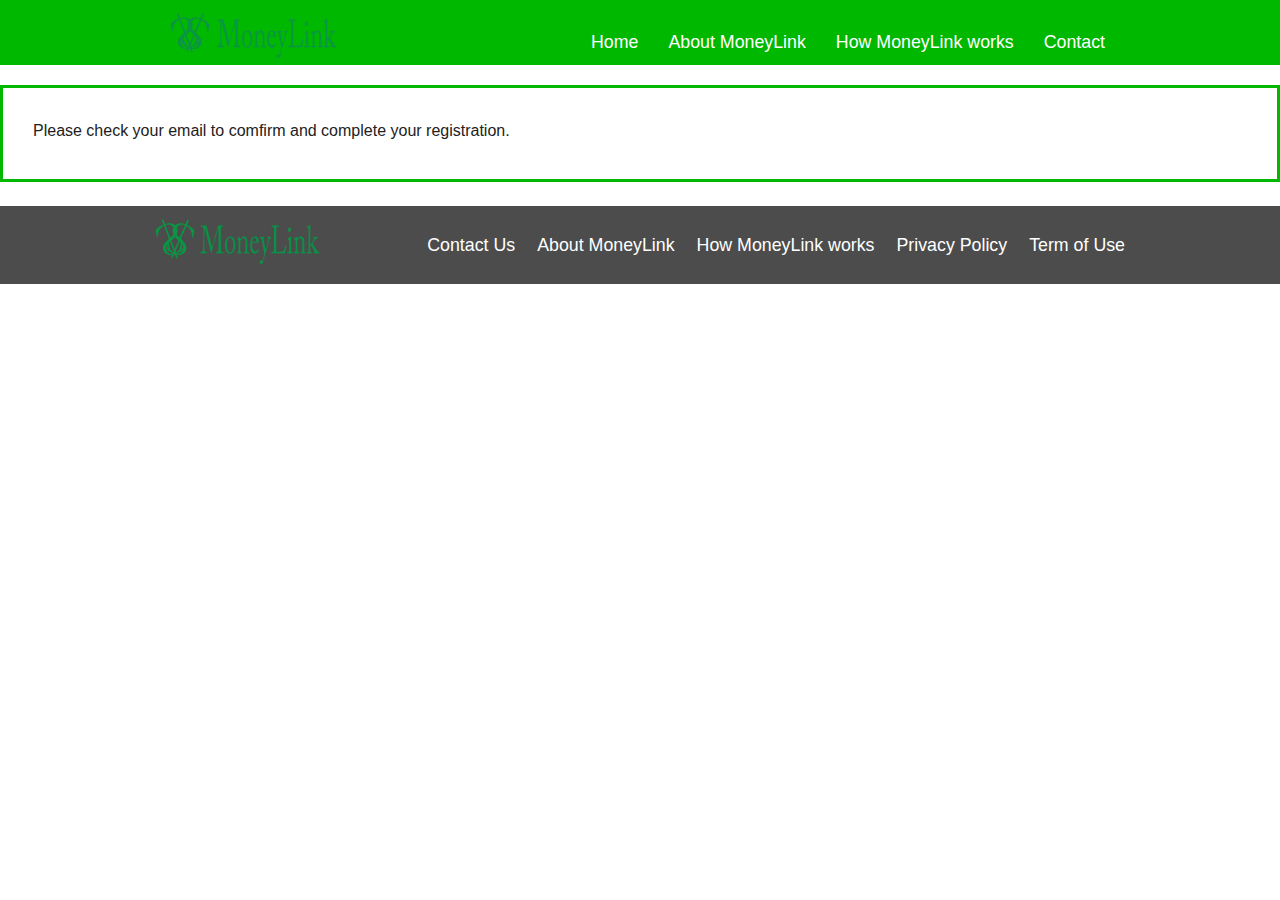
<file: views/register_comf.html>
<!DOCTYPE html>
<header>
  <link rel="stylesheet" href="../foundation-5.4.0/css/foundation.css">
  <link rel="stylesheet" href="../foundation-5.4.0/css/css_self.css">

</header>
<body>

  <! navigation bar -->
      <nav class="top-bar" data-topbar role="navigation">
        <ul class="title-area">
          <li class="name">
           <img id="logo" src="../foundation-5.4.0/img/logos.png">
           <img id="font" src="../foundation-5.4.0/img/font.png">
           
         </li>
         
         <!-- <li class="toggle-topbar menu-icon"><a href="#"><span>Menu</span></a></li> -->
       </ul>
       <section class="top-bar-section">
        <!-- Right Nav Section -->
        <ul class="right">
          <li><a href="/">Home</a></li>
          <li><a href="#">About MoneyLink</a></li>
          <li><a href="#">How MoneyLink works</a></li>
          <li><a href="#">Contact</a></li>
        </ul>
      </section>
    </nav>


<! tab titles -->
    <ul class="tabs" data-tab role="tablist">
    </ul>
    <div class="tabs-content"  id="main_tab">

      <! register_comfir page -->
      <section role="tabpanel" aria-hidden="false" class="content active" id="panel2-1">
        <div class="large-12 columns">
          <p>Please check your email to comfirm and complete your registration.</p>
        </div>
  
     </section>
    </div>



<! footer -->
<footer>

  <div class="row">
    <div class="large-3 columns">
      <p><img id="logo" src="../foundation-5.4.0/img/logos.png">
       <img id="font" src="../foundation-5.4.0/img/font.png"></p>
     </div>
     <div class="large-9 columns">
      <ul class="inline-list right">
        <li><a href="#" id="bottom_links">Contact Us</a></li>
        <li><a href="#" id="bottom_links">About MoneyLink</a></li>
        <li><a href="#" id="bottom_links">How MoneyLink works</a></li>
        <li><a href="#" id="bottom_links">Privacy Policy</a></li>
        <li><a href="#" id="bottom_links">Term of Use</a></li>
      </ul>
    </div>
  </div>

</footer>

  <script src="../foundation-5.4.0/js/vendor/jquery.js"></script>
  <script src="../foundation-5.4.0/js/foundation/foundation.js"></script>
  <script src="../foundation-5.4.0/js/foundation/foundation.topbar.js"></script>
  <script src="../foundation-5.4.0/js/foundation/foundation.tab.js"></script> 
  <script>
  $(document).foundation();
  </script>   
</body>
</html>
</file>
<file: foundation-5.4.0/css/css_self.css>
footer{
	bottom:0;
	background-color: #4C4C4C;
/*	position: fixed;
	margin-top:80px;
	width:100%;*/
}

#bottom_links{
	color: white;
	margin-top: 25px;
	font-size: 1.1125rem;
}


#tab-area{
	margin-left: 0;
	margin-top: 30px;
}

#title, #active_title{
	position: relative;
    margin-bottom: 0;
    list-style: none;
    float: left;
    margin-left: 0;
}
#title > a{
	  display: block;
      background-color: #007400;
      color: white;
      padding: 1rem 0 1rem 0;
      font-family: "Helvetica Neue", "Helvetica", Helvetica, Arial, sans-serif;
      font-size: 1rem;
      text-align: center;
      width: 200px;
}

#title > a:hover {
        background-color: #00B800; }

#active_title > a{
	display: block;
	  padding: 1rem 0 1rem 0;
      font-family: "Helvetica Neue", "Helvetica", Helvetica, Arial, sans-serif;
      font-size: 1rem;
	  background-color: #00B800;
      color: white;
      text-align: center;
      width: 200px;
}

#main_tab.tabs-content{
	border:3px solid #00B800;
	padding: 0.9375rem;
}

#login_tab.tabs-content{
	border:3px solid #00B800;
	background-color: #00B800;
	padding: 10px 15px 0 15px;
}

#login_title{
	padding-right: 0;
	padding-left: 0;
	width: 146px;
	text-align: center;
}

#login{
	margin-top: 150px;
}
#label{
	color:white;
}
#label2{
	color:white;
	margin-top: 20px;
}

#loginBtn,#regBtn{
/*	background-color: #00A000;*/
	font-size: 1.265rem;
	margin-bottom: 0;
}

#back_pic{
	height: 700px;
	background: url('../img/banner.jpg');
	background-size: 1200px 700px;
	background-repeat: no-repeat;
	margin-bottom: 30px;
}

#row_height.row{
	height: 700px;
}

#logo{
	height: 40px;
	width: 40px;
	margin: 8px 0 0 0;
}

#font{
	height: 40px;
	width: 120px;
	margin: 18px 0 0 0;
}

#pw{
	font-size: 12px;
	color:white;
	border-bottom: 1px solid white;
	margin-left: 30px;
}

#content.large-12.columns{
	padding: 50px;
}

#make_bid{
	color: green;
	border-bottom: 1px solid green;
}

#welcome{
	/*border-right: 1px solid grey;*/
	padding-right: 10px;
	color:white;
}

#vertical_line{
	color: white;
	font-weight: bold;
	background-color: #00B800;
}

#name.large-12.columns{
	margin: 20px 0 20px 0;
}

#word1{
	margin: 30px 0 0 50px;
	color:#00B800;
}

#word2{
	margin-left: 65px;
	color:#00B800;
}

#word3{
	margin-left: 85px;
	color:#00B800;
	font-weight: bold;
}


#profile_form2.large-12.columns{
	padding-right: 250px;
}

#pref_pop{
	border:2px solid #00B800;
	padding-top: 20px;
}

#space.large-1.columns{
	color:white;
}

#submit_button{
	margin-right: 20px;
	width: 120px;
	text-align: center;
	font-weight: bold;
	padding-left: 0;
	padding-right: 0;
}

#cancel_button{
	margin-right: 30px;
	width: 120px;
	text-align: center;
	font-weight: bold;
	padding-left: 0;
	padding-right: 0;
}

#application_tablist.tabs{
	margin-top: 20px;
}


#application_tab{
	padding: 0.1rem 0.5rem;
	margin-right: 20px;
	text-align: center;
}

#application_title{
	margin: 30px 30px;
	text-align: center;
}

#sub_title{
	margin: 30px 100px 30px 100px;
	text-align: center;
	background-color: #00B800;
	color: white;
}

#h4Underline {
	border-bottom: 2px solid #007400;
	margin-top: 80px;
}

#about_pic{
	margin-left: 200px;
}

.thumb {
	max-width: 20px;
	height: auto;
	margin-left: 1em;
}

.profile_pic {
	max-width: 130px;
	height: auto;
	border: 2px solid #007400;
	border-radius: 10px;
}

#title_bg{
	margin-top: 30px;
	background-color: #00B800;
	color: white; 
	padding-left: 10px;
}

#loan_status {
	color: #00b800;
	font-weight: bold;
}

#bid_form{
	/*margin-top: 30px;*/
	padding: 10px;
	border: 2px solid #00b800;
}

dl {
 width:100%;
 overflow:hidden;
 margin: 0 0 0 0;
}

dt {
 float:left;
 width:50%; 
}

dd {
 float:left;
 width:50%; 
}

.atitle {
	color: #4d4d4d;
}
</file>
